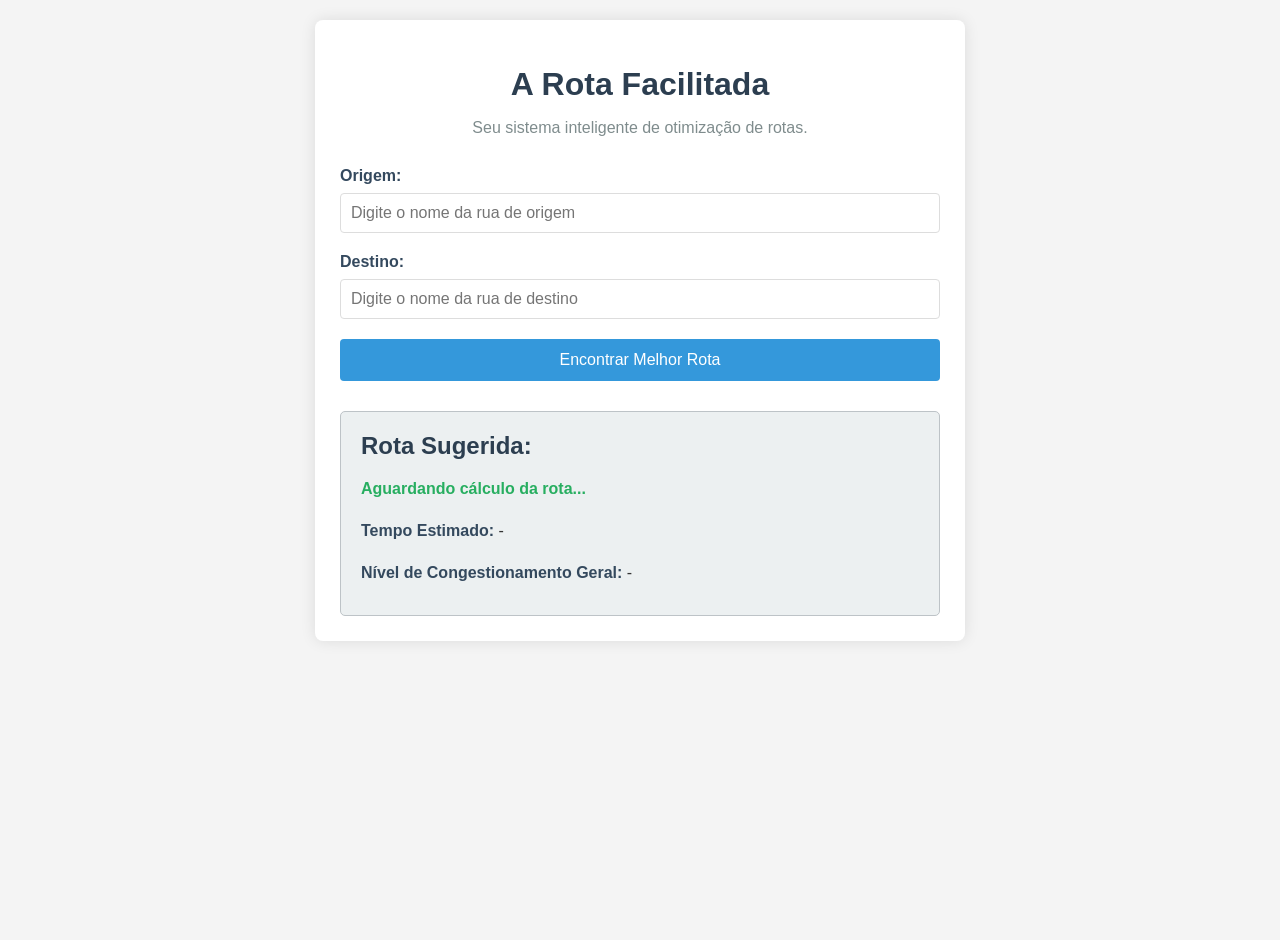
<file: frontend/index.html>
<!DOCTYPE html>
<html lang="pt-BR">
<head>
    <meta charset="UTF-8">
    <meta name="viewport" content="width=device-width, initial-scale=1.0">
    <title>A Rota Facilitada</title>
    <link rel="stylesheet" href="style.css">
</head>
<body>
    <div class="container">
        <h1>A Rota Facilitada</h1>
        <p>Seu sistema inteligente de otimização de rotas.</p>

        <div class="route-finder">
            <div class="input-group">
                <label for="origin">Origem:</label>
                <input type="text" id="origin" name="origin" placeholder="Digite o nome da rua de origem">
            </div>
            <div class="input-group">
                <label for="destination">Destino:</label>
                <input type="text" id="destination" name="destination" placeholder="Digite o nome da rua de destino">
            </div>
            <button id="findRouteBtn">Encontrar Melhor Rota</button>
        </div>

        <div class="results">
            <h2>Rota Sugerida:</h2>
            <p id="route-output">Aguardando cálculo da rota...</p>
            <p><strong>Tempo Estimado:</strong> <span id="time-output">-</span></p>
            <p><strong>Nível de Congestionamento Geral:</strong> <span id="congestion-output">-</span></p>
        </div>
    </div>

    <script>
        // Basic script for frontend interaction simulation
        document.getElementById('findRouteBtn').addEventListener('click', function() {
            const origin = document.getElementById('origin').value;
            const destination = document.getElementById('destination').value;
            const routeOutput = document.getElementById('route-output');
            const timeOutput = document.getElementById('time-output');
            const congestionOutput = document.getElementById('congestion-output');

            routeOutput.textContent = 'Calculando...';
            timeOutput.textContent = '-';
            congestionOutput.textContent = '-';

            if (!origin || !destination) {
                routeOutput.textContent = 'Por favor, preencha os campos de origem e destino.';
                return;
            }

            // Simulate a delay and a mock response
            setTimeout(() => {
                // This is where you would typically make a call to the Java backend.
                // For now, we'll just simulate a response.
                const mockPath = [origin, "Rua Intermediaria X", "Rua Intermediaria Y", destination];
                routeOutput.textContent = mockPath.join(' -> ');
                timeOutput.textContent = '15 minutos';
                congestionOutput.textContent = 'Moderado';
            }, 1500);
        });
    </script>
</body>
</html>
</file>
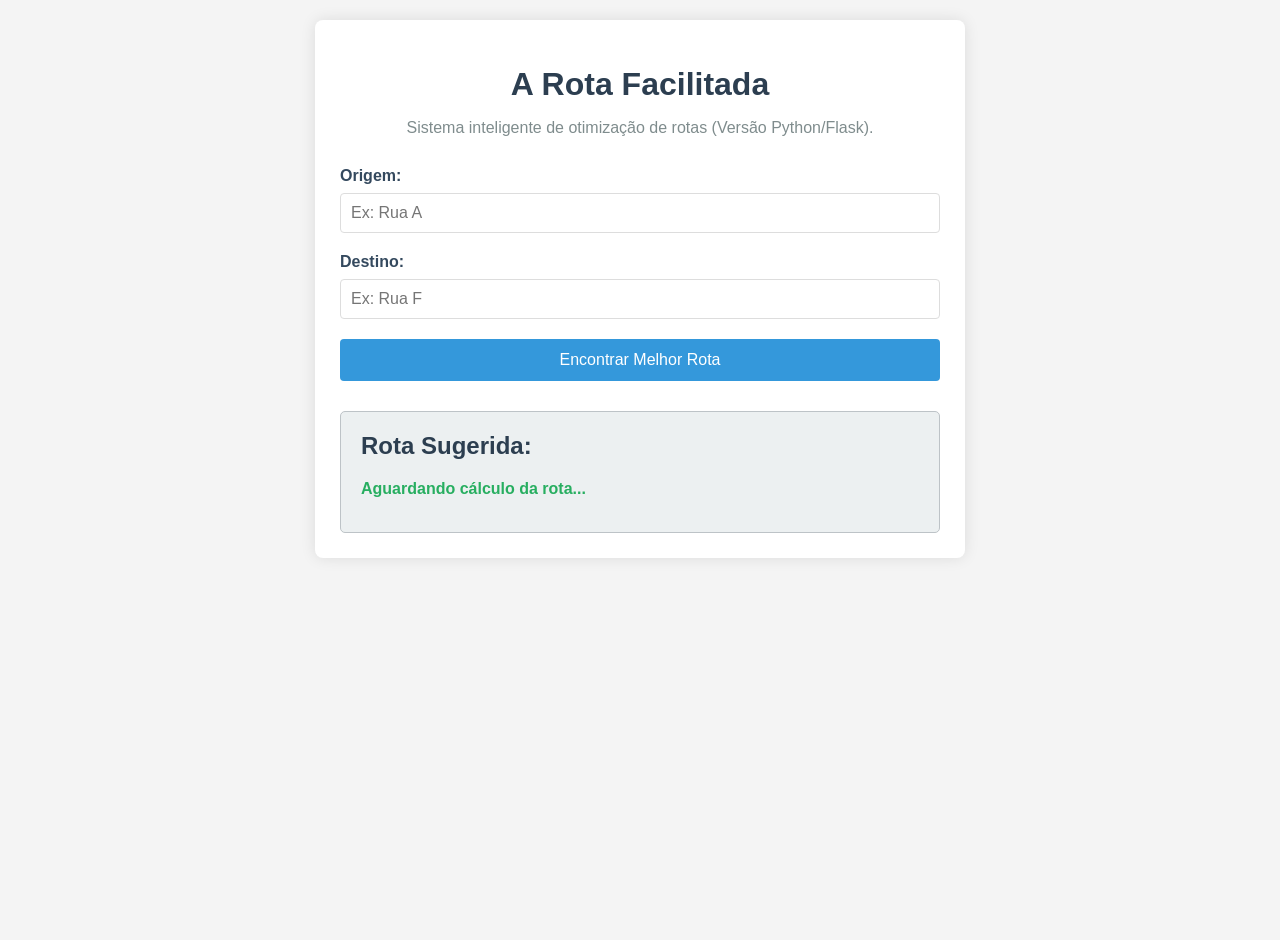
<file: app/static/index.html>
<!DOCTYPE html>
<html lang="pt-BR">
<head>
    <meta charset="UTF-8">
    <meta name="viewport" content="width=device-width, initial-scale=1.0">
    <title>A Rota Facilitada (Python/Flask)</title>
    <!-- The path to style.css is now relative to where index.html is served from -->
    <link rel="stylesheet" href="style.css">
</head>
<body>
    <div class="container">
        <h1>A Rota Facilitada</h1>
        <p>Sistema inteligente de otimização de rotas (Versão Python/Flask).</p>

        <div class="route-finder">
            <div class="input-group">
                <label for="origin">Origem:</label>
                <input type="text" id="origin" name="origin" placeholder="Ex: Rua A">
            </div>
            <div class="input-group">
                <label for="destination">Destino:</label>
                <input type="text" id="destination" name="destination" placeholder="Ex: Rua F">
            </div>
            <button id="findRouteBtn">Encontrar Melhor Rota</button>
        </div>

        <div class="results">
            <h2>Rota Sugerida:</h2>
            <div id="route-output-container">
                <p id="route-output">Aguardando cálculo da rota...</p>
            </div>
        </div>
    </div>

    <script>
        document.getElementById('findRouteBtn').addEventListener('click', function() {
            const origin = document.getElementById('origin').value;
            const destination = document.getElementById('destination').value;
            const routeOutput = document.getElementById('route-output');

            routeOutput.textContent = 'Calculando...';
            routeOutput.className = ''; // Reset class

            if (!origin || !destination) {
                routeOutput.textContent = 'Por favor, preencha os campos de origem e destino.';
                routeOutput.className = 'error-message';
                return;
            }

            // Construct the URL for the API call (relative to current host)
            const apiUrl = `/api/route?origin=${encodeURIComponent(origin)}&destination=${encodeURIComponent(destination)}`;

            fetch(apiUrl)
                .then(response => {
                    if (!response.ok) {
                        // Try to parse error message if backend sends one
                        return response.json().then(errorData => {
                            // Flask jsonify({"error": ...}) will be an object
                            throw new Error(errorData.error || `Erro na requisição: ${response.statusText}`);
                        }).catch(() => { // Catch if errorData is not JSON or other parsing error
                            throw new Error(`Erro na requisição: ${response.status} ${response.statusText}`);
                        });
                    }
                    return response.json();
                })
                .then(data => {
                    if (data && Array.isArray(data) && data.length > 0) {
                        routeOutput.textContent = data.join(' -> ');
                        routeOutput.className = '';
                    } else if (data && Array.isArray(data) && data.length === 0) {
                        routeOutput.textContent = 'Nenhuma rota encontrada.';
                        routeOutput.className = 'error-message';
                    }
                     else { // Should not happen if backend sends [] for no route or {"error":...} for errors
                        routeOutput.textContent = 'Resposta inesperada do servidor.';
                        routeOutput.className = 'error-message';
                    }
                })
                .catch(error => {
                    console.error('Erro ao buscar rota:', error);
                    routeOutput.textContent = `Erro ao buscar rota: ${error.message}`;
                    routeOutput.className = 'error-message';
                });
        });
    </script>
</body>
</html>
</file>
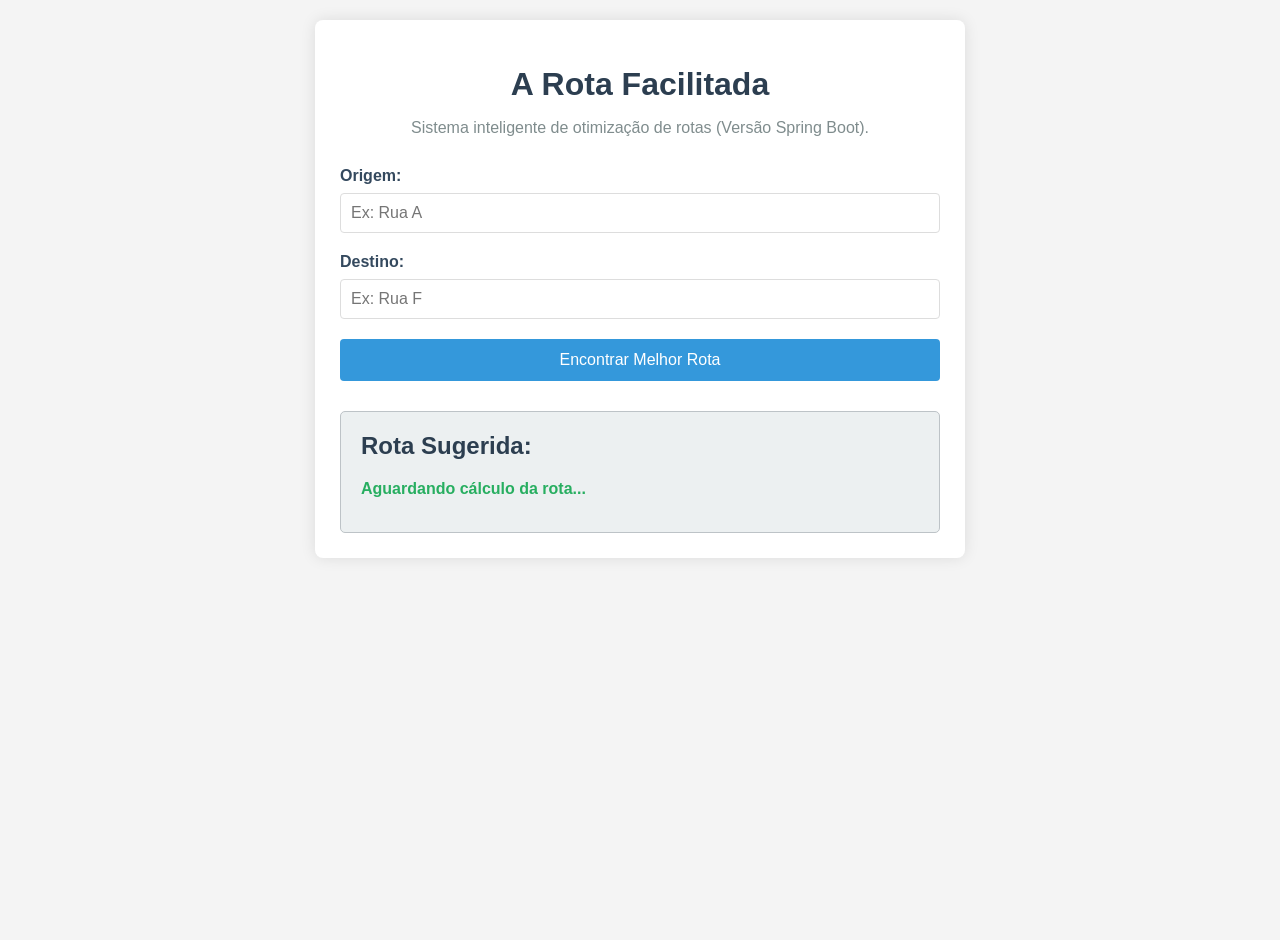
<file: src/main/resources/static/index.html>
<!DOCTYPE html>
<html lang="pt-BR">
<head>
    <meta charset="UTF-8">
    <meta name="viewport" content="width=device-width, initial-scale=1.0">
    <title>A Rota Facilitada (Spring Boot)</title>
    <link rel="stylesheet" href="style.css">
</head>
<body>
    <div class="container">
        <h1>A Rota Facilitada</h1>
        <p>Sistema inteligente de otimização de rotas (Versão Spring Boot).</p>

        <div class="route-finder">
            <div class="input-group">
                <label for="origin">Origem:</label>
                <input type="text" id="origin" name="origin" placeholder="Ex: Rua A">
            </div>
            <div class="input-group">
                <label for="destination">Destino:</label>
                <input type="text" id="destination" name="destination" placeholder="Ex: Rua F">
            </div>
            <button id="findRouteBtn">Encontrar Melhor Rota</button>
        </div>

        <div class="results">
            <h2>Rota Sugerida:</h2>
            <div id="route-output-container">
                <p id="route-output">Aguardando cálculo da rota...</p>
            </div>
            <!-- Placeholder for future additions like time/congestion if added to API -->
            <!--
            <p><strong>Tempo Estimado:</strong> <span id="time-output">-</span></p>
            <p><strong>Nível de Congestionamento Geral:</strong> <span id="congestion-output">-</span></p>
            -->
        </div>
    </div>

    <script>
        document.getElementById('findRouteBtn').addEventListener('click', function() {
            const origin = document.getElementById('origin').value;
            const destination = document.getElementById('destination').value;
            const routeOutput = document.getElementById('route-output');
            const routeOutputContainer = document.getElementById('route-output-container');

            routeOutput.textContent = 'Calculando...';
            routeOutput.className = ''; // Reset class

            if (!origin || !destination) {
                routeOutput.textContent = 'Por favor, preencha os campos de origem e destino.';
                routeOutput.className = 'error-message';
                return;
            }

            // Construct the URL for the API call
            const apiUrl = `/api/route?origin=${encodeURIComponent(origin)}&destination=${encodeURIComponent(destination)}`;

            fetch(apiUrl)
                .then(response => {
                    if (!response.ok) {
                        // Try to parse error message if backend sends one, otherwise use generic error
                        return response.json().then(errorData => {
                            throw new Error(Array.isArray(errorData) && errorData.length > 0 ? errorData.join(', ') : `Erro na requisição: ${response.statusText}`);
                        }).catch(() => { // Catch if errorData is not JSON or other parsing error
                            throw new Error(`Erro na requisição: ${response.status} ${response.statusText}`);
                        });
                    }
                    return response.json();
                })
                .then(data => {
                    if (data && data.length > 0) {
                        // Check if the first element suggests an error (as per our controller logic)
                        if (data[0].startsWith("Erro:") || data[0].startsWith("Nenhuma rota encontrada.")) {
                            routeOutput.textContent = data.join(' -> '); // Display the message from backend
                            routeOutput.className = 'error-message';
                        } else {
                            routeOutput.textContent = data.join(' -> ');
                            routeOutput.className = ''; // Clear error class
                        }
                    } else {
                        routeOutput.textContent = 'Nenhuma rota encontrada ou resposta vazia do servidor.';
                         routeOutput.className = 'error-message';
                    }
                })
                .catch(error => {
                    console.error('Erro ao buscar rota:', error);
                    routeOutput.textContent = `Erro ao buscar rota: ${error.message}`;
                    routeOutput.className = 'error-message';
                });
        });
    </script>
</body>
</html>
</file>
<file: frontend/style.css>
body {
    font-family: Arial, sans-serif;
    margin: 0;
    padding: 20px;
    background-color: #f4f4f4;
    color: #333;
    display: flex;
    justify-content: center;
    align-items: flex-start; /* Align to top */
    min-height: 100vh;
}

.container {
    background-color: #fff;
    padding: 25px;
    border-radius: 8px;
    box-shadow: 0 0 15px rgba(0, 0, 0, 0.1);
    width: 100%;
    max-width: 600px;
}

h1 {
    color: #2c3e50;
    text-align: center;
    margin-bottom: 10px;
}

.container > p { /* Targeting the subtitle paragraph */
    text-align: center;
    color: #7f8c8d;
    margin-bottom: 30px;
}

.input-group {
    margin-bottom: 20px;
}

.input-group label {
    display: block;
    margin-bottom: 8px;
    font-weight: bold;
    color: #34495e;
}

.input-group input[type="text"] {
    width: calc(100% - 22px); /* Account for padding and border */
    padding: 10px;
    border: 1px solid #ddd;
    border-radius: 4px;
    font-size: 16px;
}

button {
    background-color: #3498db;
    color: white;
    padding: 12px 20px;
    border: none;
    border-radius: 4px;
    cursor: pointer;
    font-size: 16px;
    display: block;
    width: 100%;
    transition: background-color 0.3s ease;
}

button:hover {
    background-color: #2980b9;
}

.results {
    margin-top: 30px;
    padding: 20px;
    background-color: #ecf0f1;
    border-radius: 5px;
    border: 1px solid #bdc3c7;
}

.results h2 {
    color: #2c3e50;
    margin-top: 0;
    margin-bottom: 15px;
}

.results p {
    margin-bottom: 10px;
    line-height: 1.6;
}

.results p strong {
    color: #34495e;
}

#route-output {
    font-weight: bold;
    color: #27ae60; /* Green for the route itself */
}
</file>
<file: app/static/style.css>
body {
    font-family: Arial, sans-serif;
    margin: 0;
    padding: 20px;
    background-color: #f4f4f4;
    color: #333;
    display: flex;
    justify-content: center;
    align-items: flex-start; /* Align to top */
    min-height: 100vh;
}

.container {
    background-color: #fff;
    padding: 25px;
    border-radius: 8px;
    box-shadow: 0 0 15px rgba(0, 0, 0, 0.1);
    width: 100%;
    max-width: 600px;
}

h1 {
    color: #2c3e50;
    text-align: center;
    margin-bottom: 10px;
}

.container > p { /* Targeting the subtitle paragraph */
    text-align: center;
    color: #7f8c8d;
    margin-bottom: 30px;
}

.input-group {
    margin-bottom: 20px;
}

.input-group label {
    display: block;
    margin-bottom: 8px;
    font-weight: bold;
    color: #34495e;
}

.input-group input[type="text"] {
    width: calc(100% - 22px); /* Account for padding and border */
    padding: 10px;
    border: 1px solid #ddd;
    border-radius: 4px;
    font-size: 16px;
}

button {
    background-color: #3498db;
    color: white;
    padding: 12px 20px;
    border: none;
    border-radius: 4px;
    cursor: pointer;
    font-size: 16px;
    display: block;
    width: 100%;
    transition: background-color 0.3s ease;
}

button:hover {
    background-color: #2980b9;
}

.results {
    margin-top: 30px;
    padding: 20px;
    background-color: #ecf0f1;
    border-radius: 5px;
    border: 1px solid #bdc3c7;
}

.results h2 {
    color: #2c3e50;
    margin-top: 0;
    margin-bottom: 15px;
}

.results p {
    margin-bottom: 10px;
    line-height: 1.6;
}

.results p strong {
    color: #34495e;
}

#route-output {
    font-weight: bold;
    color: #27ae60; /* Green for the route itself */
}

.error-message {
    color: #c0392b; /* Red for error messages */
    font-weight: bold;
}
</file>
<file: src/main/resources/static/style.css>
body {
    font-family: Arial, sans-serif;
    margin: 0;
    padding: 20px;
    background-color: #f4f4f4;
    color: #333;
    display: flex;
    justify-content: center;
    align-items: flex-start; /* Align to top */
    min-height: 100vh;
}

.container {
    background-color: #fff;
    padding: 25px;
    border-radius: 8px;
    box-shadow: 0 0 15px rgba(0, 0, 0, 0.1);
    width: 100%;
    max-width: 600px;
}

h1 {
    color: #2c3e50;
    text-align: center;
    margin-bottom: 10px;
}

.container > p { /* Targeting the subtitle paragraph */
    text-align: center;
    color: #7f8c8d;
    margin-bottom: 30px;
}

.input-group {
    margin-bottom: 20px;
}

.input-group label {
    display: block;
    margin-bottom: 8px;
    font-weight: bold;
    color: #34495e;
}

.input-group input[type="text"] {
    width: calc(100% - 22px); /* Account for padding and border */
    padding: 10px;
    border: 1px solid #ddd;
    border-radius: 4px;
    font-size: 16px;
}

button {
    background-color: #3498db;
    color: white;
    padding: 12px 20px;
    border: none;
    border-radius: 4px;
    cursor: pointer;
    font-size: 16px;
    display: block;
    width: 100%;
    transition: background-color 0.3s ease;
}

button:hover {
    background-color: #2980b9;
}

.results {
    margin-top: 30px;
    padding: 20px;
    background-color: #ecf0f1;
    border-radius: 5px;
    border: 1px solid #bdc3c7;
}

.results h2 {
    color: #2c3e50;
    margin-top: 0;
    margin-bottom: 15px;
}

.results p {
    margin-bottom: 10px;
    line-height: 1.6;
}

.results p strong {
    color: #34495e;
}

#route-output {
    font-weight: bold;
    color: #27ae60; /* Green for the route itself */
}

.error-message {
    color: #c0392b; /* Red for error messages */
    font-weight: bold;
}
</file>
